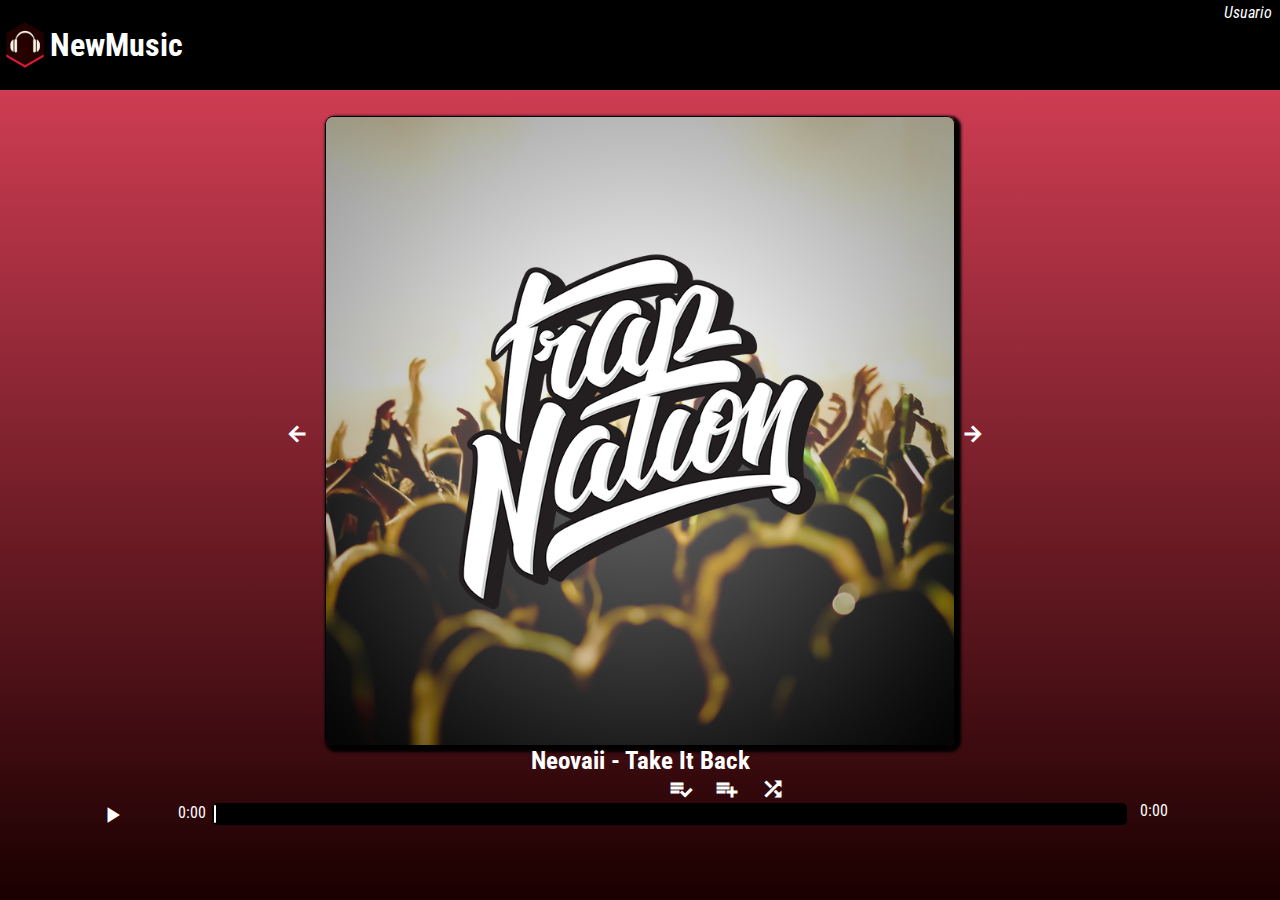
<file: index.html>
<!DOCTYPE html>

<html lang="pt-br">

<head>
    <link href="https://fonts.googleapis.com/icon?family=Material+Icons" rel="stylesheet">
    <meta charset="UTF-8">
    <link rel="stylesheet" href="style.css">
    <meta name="viewport" content="width=divice-width,initial-scale=1">
    <title>NewMusic</title>
    <link rel="stylesheet" href="https://use.fontawesome.com/releases/v5.8.1/css/all.css"
        integrity="sha384-50oBUHEmvpQ+1lW4y57PTFmhCaXp0ML5d60M1M7uH2+nqUivzIebhndOJK28anvf" crossorigin="anonymous">
    <link rel="icon" href="icon/logo5.png">
    <link href="https://fonts.googleapis.com/css?family=Roboto+Condensed" rel="stylesheet">
    <!-- <meta http-equiv="refresh" content="1;URL=index.html"> -->
</head>

<body>

    <header>
        <div id="icone">

            <img href="#" src="icon/logo5.png">
        </div>
        <div id="escrito">
            <h1>NewMusic</h1>
            <div id="h1">NewMusic</div>
        </div>

        <p id="usuario"><i class="fas fa-home">Usuario</p></i>

    </header>

    <div id="creat">
        
            <div id="playlists">
                    Sua playlist
                    <button id='botao1'>PLAY</i></button>
                    <div id="msc1"></div>
                    <div id="msc2"></div>
                    <div id="msc3"></div>
                    <div id="msc4"></div>
        
                </div>

        <div id="playlist">

            <p id="list"> Crie Sua Playlist, Musicas:<br>

                Neovaii Take It Back <button id="musica1" class="addmusic" onclick="add1()"><i
                        class="material-icons">add_circle_outline</i></button>
                <br>
                Stephen - Crossfire <button id="musica2" class="addmusic" onclick="add2()"><i
                        class="material-icons">add_circle_outline</i></button>
                <br>
                AWAY & Midoca <button id="musica3" class="addmusic" onclick="add3()"><i
                        class="material-icons">add_circle_outline</i></button>
                <br>
                Lux Holm & Glaceo <button id="musica4" class="addmusic" onclick="add4()"><i
                        class="material-icons">add_circle_outline</i></button></p>
        </div>


    </div>


    <main>

        <div id="fundo">


            <button id="b1" class="botao" onclick="turn()"><i
                    class="material-icons fa-4x">arrow_back_ios</i></button><img id="imagem" src="fundo/imagem1.jpg ">

            <button id="b2" class="botao" onclick="next()"><i
                    class="material-icons fa-4x">arrow_forward_ios</i></button>


        </div>

        <div id="texto">
            <p id="tocada">Neovaii - Take It Back</p>
        </div>

        <div id="btt1">

            <button id="reload" class="botao" onclick="loop()"><i class="fas fa-redo fa-lg "></i></button>

            <button id="volume-menos" class="botao" onclick="document.getElementById('audio').volume-=0.1"><i
                    class="fas fa-volume-down fa-lg "></i></button>

            <button id="volume-mais" class="botao" onclick="document.getElementById('audio').volume+=0.1"><i
                    class="fas fa-volume-up fa-lg "></i></button>

            <button id="stop" class="botao" onclick="stop()"><i class="fas fa-stop fa-lg"></i></button>

            <button id="playlistadd" class="botao" onclick="playcreats()"><i class="material-icons">playlist_add_check</i></button>

            <button id="playlistcreat" class="botao" onclick="creat()"><i class="material-icons">playlist_add</i></button>

            <button id="aleatorio" class="botao" onclick="ramdom()"><i class="material-icons">shuffle</i></button>
        </div>


        <div id="container_audio">

            <button id="playpause" class="botao" onclick="play()"><i
                    class="material-icons fa-2x">play_arrow</i></button>

            <div id="time1">0:00</div>

            <div id="fix_bar">
                <div id="progress_bar">
                    <audio id="audio" src="Biblioteca/musica1.mp3" autoplay ></audio>
                </div>
            </div>
            <div id="time2" class="playback-bar__progress-time">0:00</div>
        </div>


    </main>

    <div id="btt">

        <button id="reload" class="botao" onclick="loop()" ><i class="fas fa-redo fa-lg fa-2x"></i></button>

        <button id="volume-menos" class="botao" onclick="document.getElementById('audio').volume=0.1"><i
                class="fas fa-volume-down fa-lg fa-2x"></i></button>

        <button id="volume-mais" class="botao" onclick="document.getElementById('audio').volume+=0.1"><i
                class="fas fa-volume-up fa-lg fa-2x"></i></button>

        <button id="stop" class="botao" onclick="stop()"><i class="fas fa-stop fa-2x"></i></button>

        <button id="playlistadd" class="botao" onclick="playcreats()"><i class="material-icons fa-2x">playlist_add_check</i></button>

        <button id="playlistcreat" class="botao" onclick="creat()"><i
                class="material-icons fa-2x">playlist_add</i></button>

        <button id="aleatorio" class="botao" onclick="ramdom()"><i class="material-icons">shuffle</i></button>

    </div>

    <script src="script.js"></script>

</body>


</html>
</file>
<file: style.css>
/* TODA A PAGINA */
*{
    font-family: 'Roboto Condensed', sans-serif;
    margin: 0;
    box-sizing: border-box; 
    height: 100%;
    outline: none
}
body{
    background-image: linear-gradient( #e2435b, #1a0000)
}
header{
    height: 10%;
    background-color: black;
    display: flex;
    align-items: center;
}
#icone{
    width: 50px;
    height: 50px;
    cursor: pointer;
}
#escrito{
    width: 100%;
    color: white;
    align-items: center;
    cursor: pointer;
}
h1{
    display: flex;
    align-items: center;
}
#h1{
   display: none;
}

main{
    height: 70%;
    width: 100%;
}
#botoes{
    height: 10%;
    width: 100%;
    display: flex;
    justify-content: center;
    
}
.botao{
    color: white;
    cursor: pointer;
    background-color:transparent;
    height: 20px;
    width: 31px;
    margin-right: 15px; 
    border: none;
    position: relative;
    outline: none;
}

.botao i{
    font-weight: 700;
    
}
#tocada{
    text-align: center;
    font-size: 25px;
    font-weight: 700;
}
#texto{
    color: white;
    height:30px;
    width: 100%;
}
#usuario{
    color:white;
    margin: 5px 8px 0 0;
}
#fundo{
    display: flex;
    justify-content: center;
    align-items: center;
    margin-top: 2%;
}
#imagem{
    border-radius: 8px;
    border: 1px solid black;
    box-shadow: 3px 3px 3px 3px black;
}
#btt{
    display:none;

}
#btt1{
    display:flex;
    justify-content: center;
    height: 4%;
}
.botaop{
    border: 5px solid black;
}
#container_audio{
    width: 98%;
    display: flex;
    flex-direction: row;
    height: 12%;
}
.playback-bar__progress-time{
    color: white;
    height: 10px;
    width: 10%;
}
#fix_bar{
    display: flex;
    align-items: center;
    margin-top: 2px;
    background-color: black;
    width: 80%;
    height: 30%;
    border-radius: 5px;
}
#progress_bar{
    margin: 0 2px 0 2px;
    background-color: white;
    border-radius: 5px;
    width: 0.2%;
    height: 80%;
}
#time2{
    margin-left: 1%;
}
 #playlist{
    display: none;
    padding: 1%;
   background-color: #1a0000;
   width: 50%;
   height: 100%;
   border: 1px solid black;
   border-radius: 7px;
   color: white;
   font-size: 10px;
}
.addmusic{
    color: white;
    cursor: pointer;
    background-color:transparent;
    height: 20px;
    width: 31px;
    border: none;
    outline: none;
}
#creat{
    display:flex;
    position: absolute;
    height: 25%;
    width: 100%;
    z-index: 10;
} 
#list{
    font-size: 14px;
}
#playpause{
    padding: 0.2% 0% 0% 8%;
    margin-top: 0px;
}
#time1{
    color: white;
    width: 8%;
    padding: 0.2% 0% 0% 5%;
}
#playlists{
    display: none;
    margin: 0 auto 0 auto;
   background-color: #1a0000;
   height: 100%;
   width: 50%;
   border: 1px solid black;
   border-radius: 7px;
   color: white;
   flex-direction: column;
}
#playlists button{
    position: relative;
    right: -10px;
}
#botao1{
    color: orange;
    cursor: pointer;
    background-color:red;
    height: 20px;
    width: 40px;
    margin-right: 15px; 
    border: none;
    position: relative;
    outline: none;
}
/* MOBILE */
@media (min-width: 320px) and (max-width: 500px){
    #imagem{
        border-radius: 8px;
        border: 1px solid black;
        box-shadow: 3px 3px 3px 3px black;
        width: 58%;
        height: 50%;
    }
     #tocada{  
        text-align: center;
        font-size: 25px;
        font-weight: 700;
    }
    .botao1{
        margin: 28px;
        height: 20px;
        color: white;
        cursor: pointer;
        background-color:transparent; 
        border: none;
        outline: none;
    }
    .botao{
        color: white;
    }
    #texto{
        color: white;
        height:30px;
        width: 100%;
        margin: -15% 0 20% 0;
    }
    #btt{
        display:flex;
        justify-content: center;
        height: 6%;
    }
    #btt1{
        display:none;
    }
    #h1{
        display: flex;
        align-items: center;
    }
    h1{
        display:none;
    }
    #usuario{
        font-size: 13px;
        color:white;
        margin: 5px 8px 0 0;
    }
    #playpause{
        margin-top: -1%;
    }
    #time1{
        color: white;
        width: 0;
        padding-right: 30px;
        
    }
 
}
</file>
